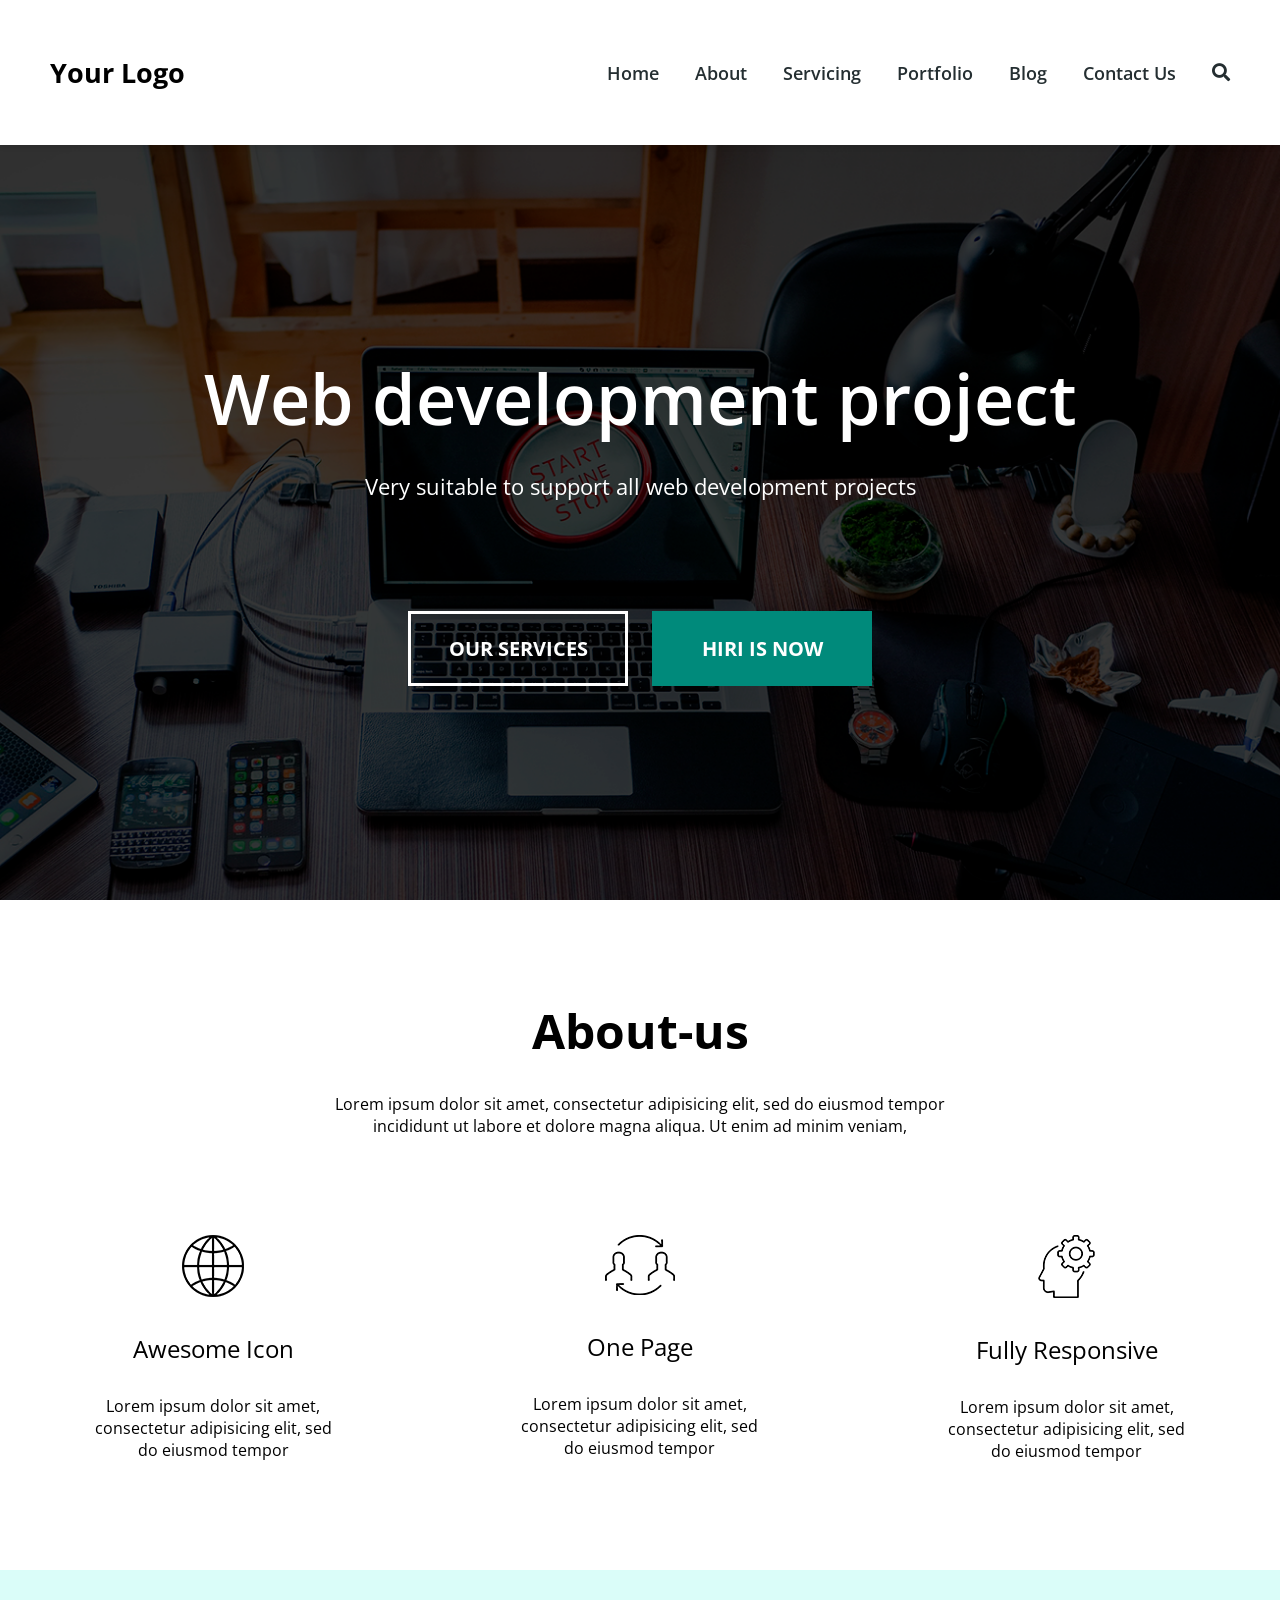
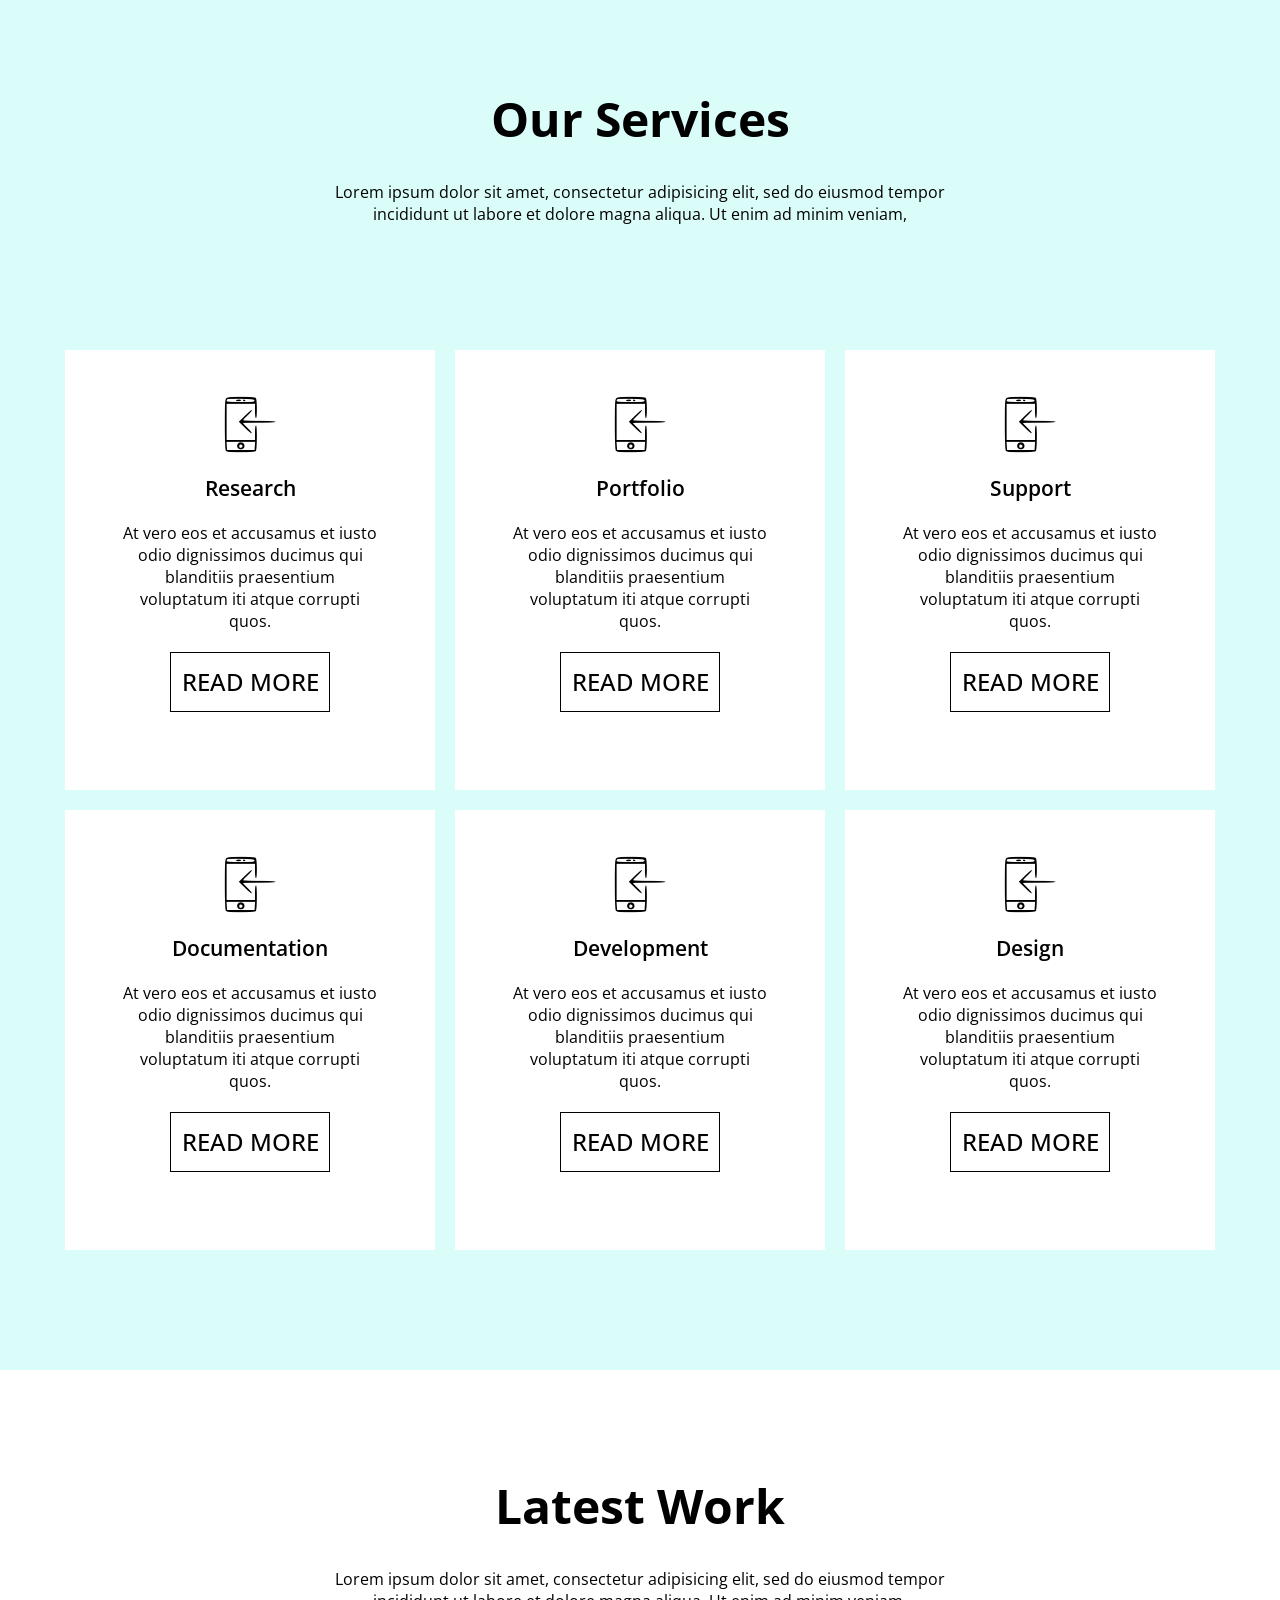
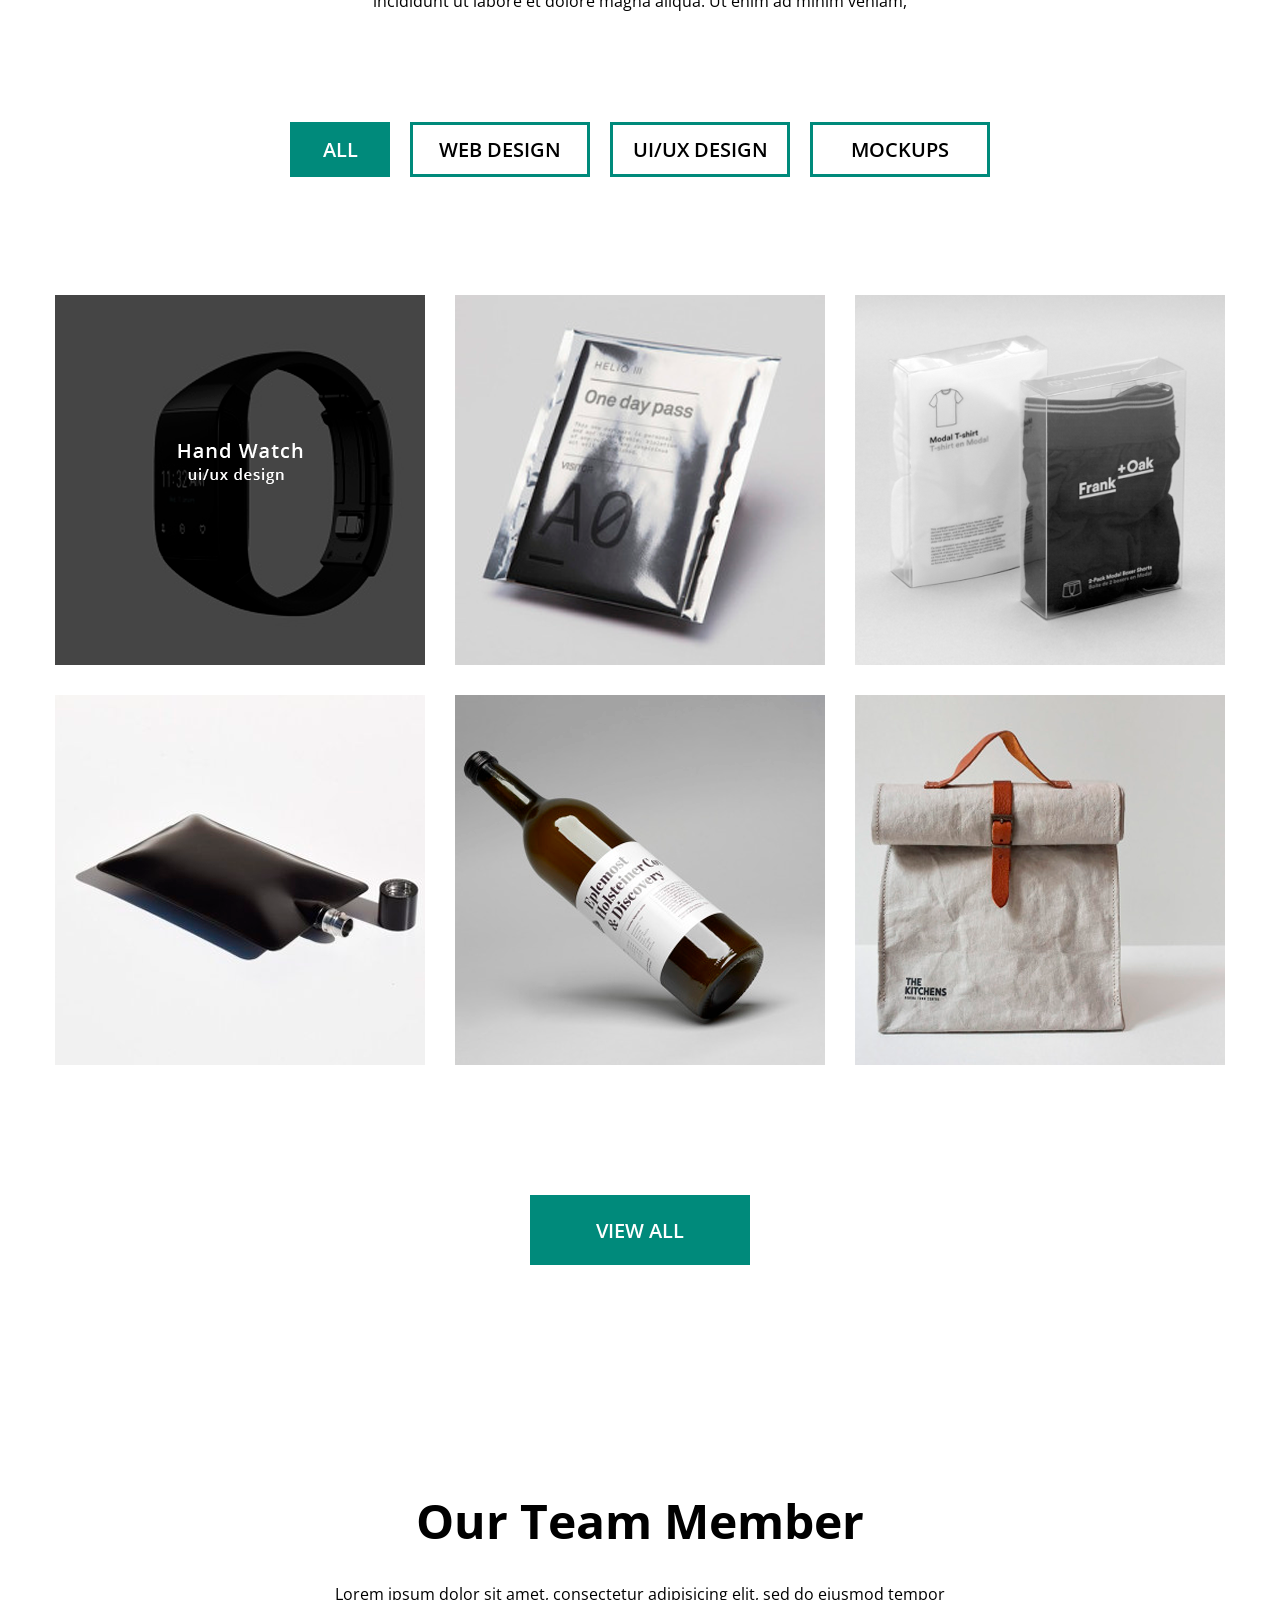
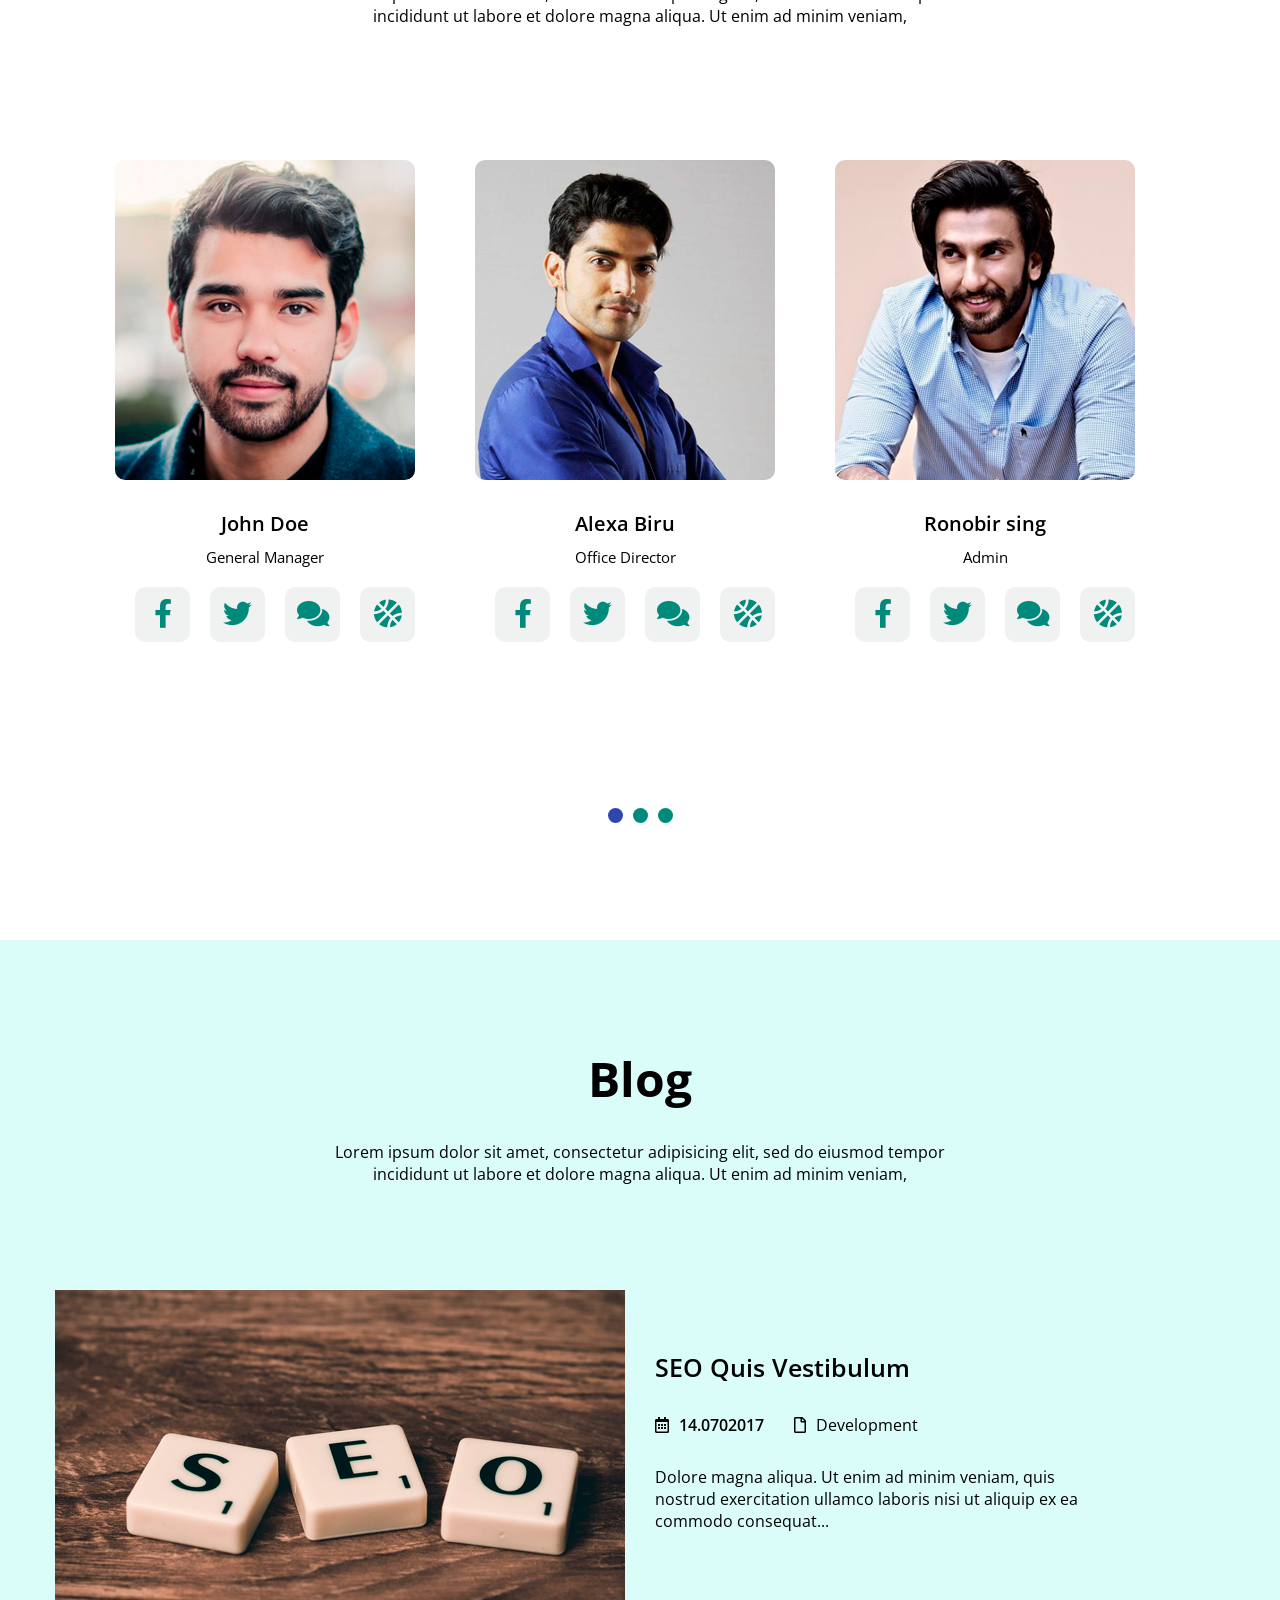
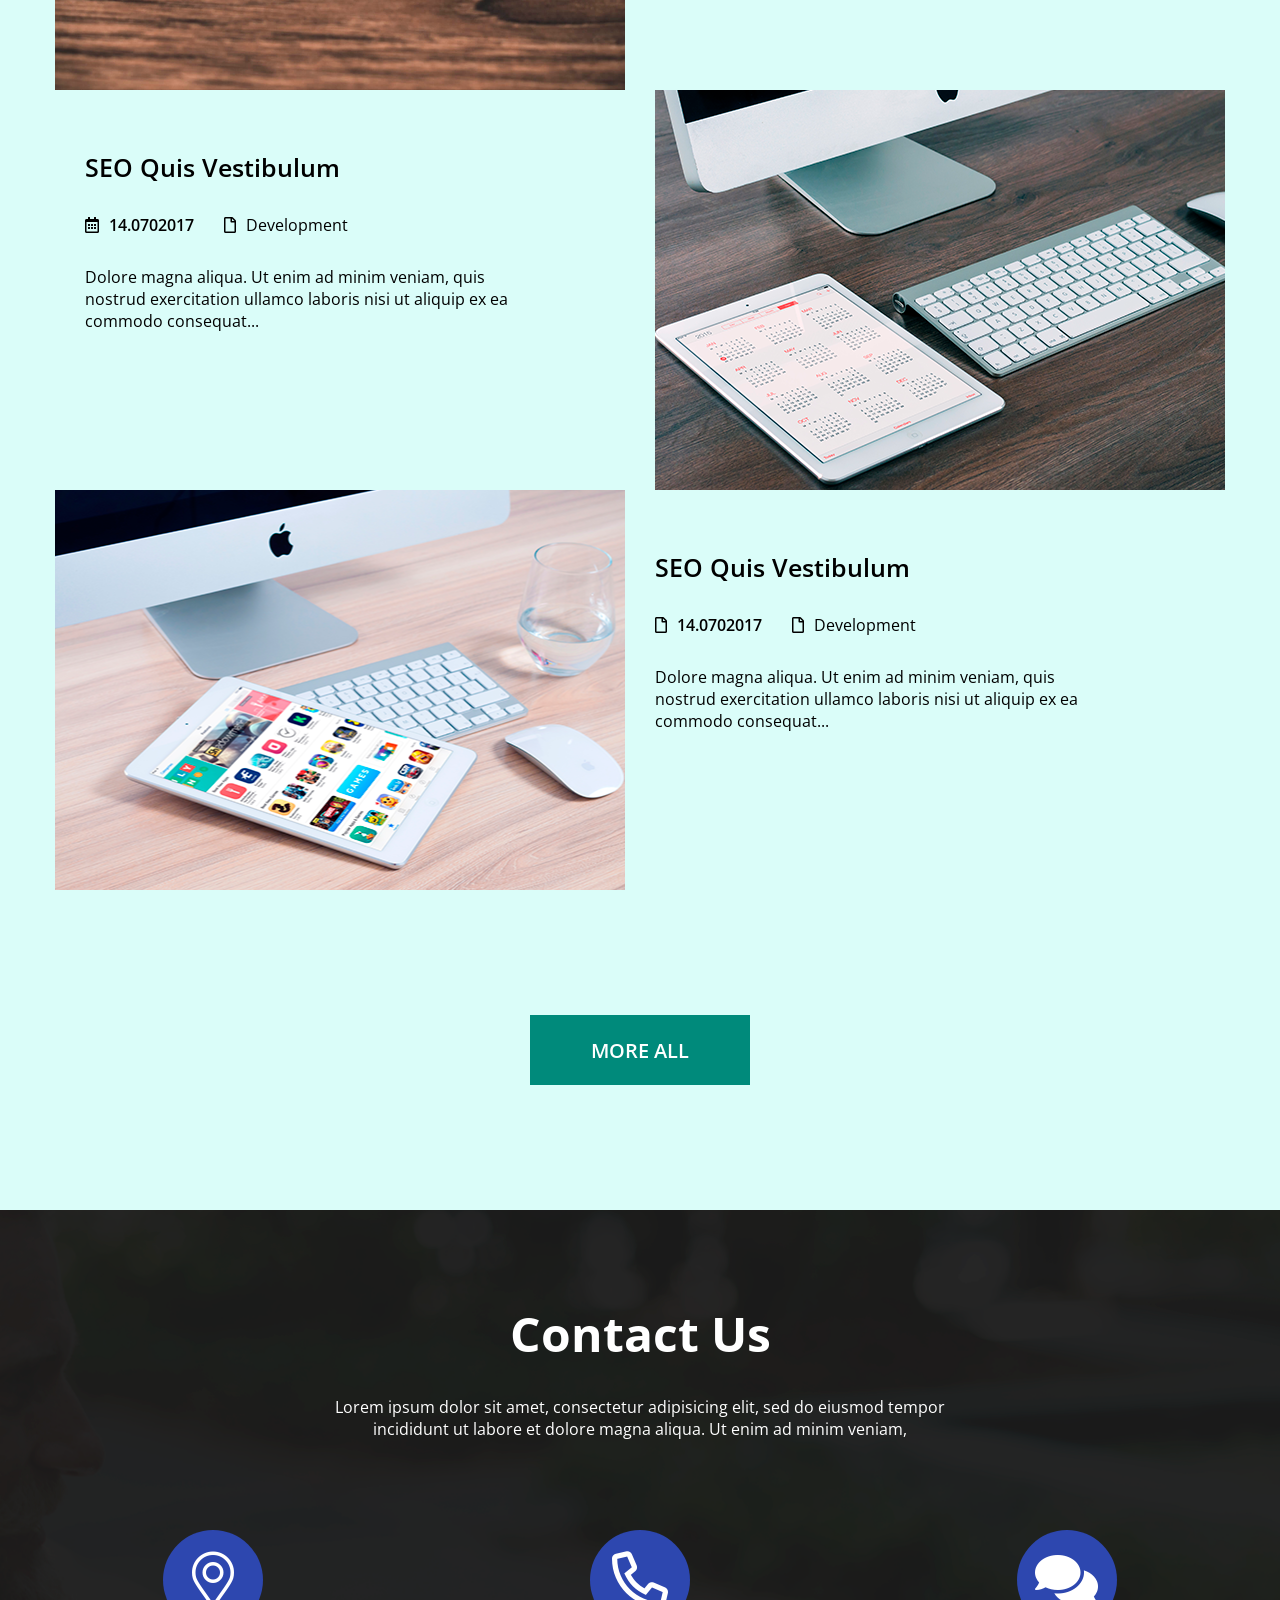
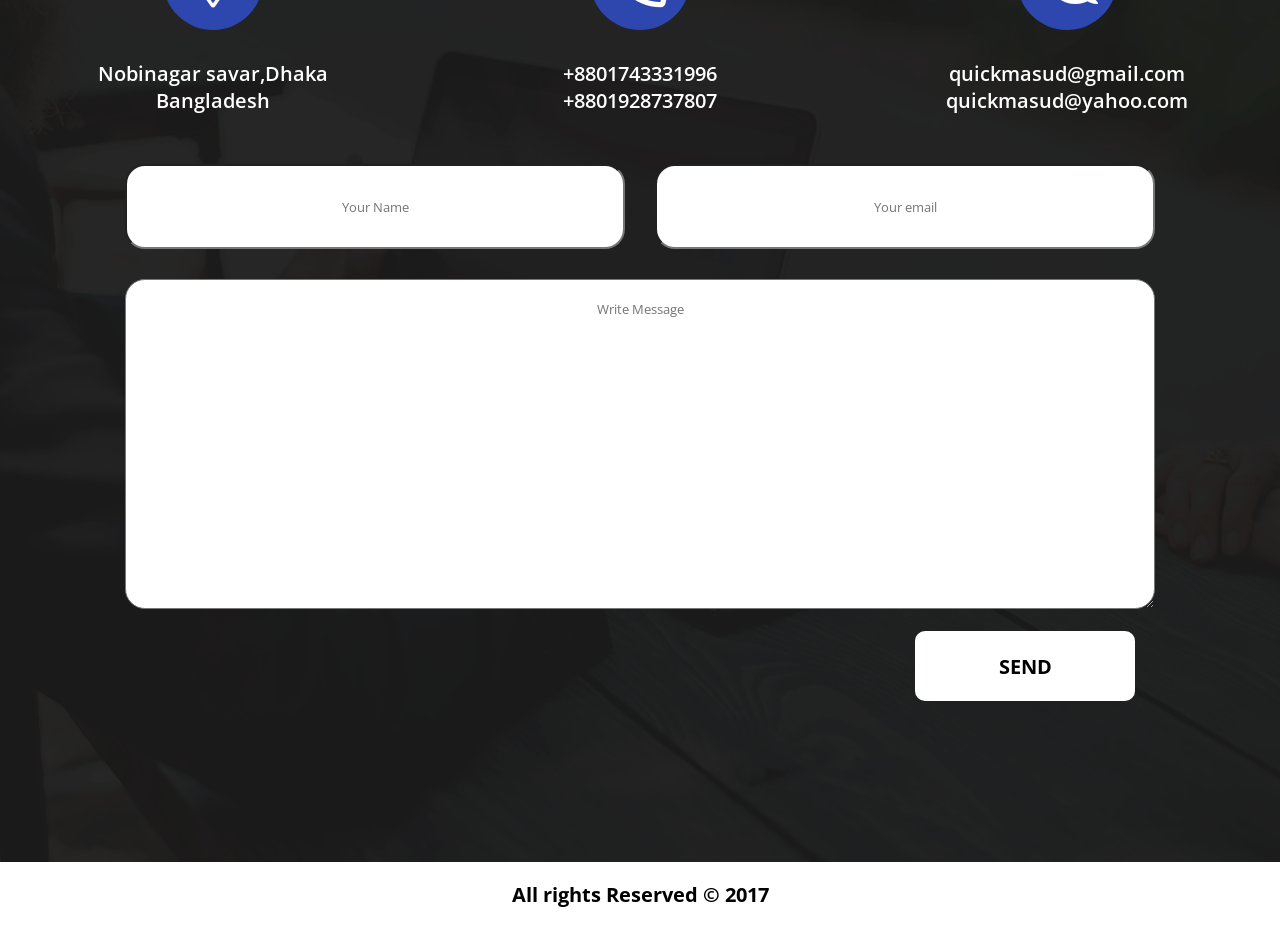
<file: index.html>
<!DOCTYPE html>
<html lang="en">
<head>
    <meta charset="UTF-8">
    <meta http-equiv="X-UA-Compatible" content="IE=edge">
    <meta name="viewport" content="width=device-width, initial-scale=1.0">
    <title>MY site</title>
    <link rel="stylesheet" href="./css/style.css">
    <link rel="preconnect" href="https://fonts.googleapis.com">
    <link rel="preconnect" href="https://fonts.gstatic.com" crossorigin>
    <link href="https://fonts.googleapis.com/css2?family=Open+Sans:ital,wght@0,400;0,500;0,600;0,700;1,400&family=Roboto:wght@400;700&display=swap" rel="stylesheet">
    <link rel="stylesheet" href="./css/iconFont.css">
</head>
<body>
    <header class = "header">
        <div class="container header__container">
            <div class="logo">Your Logo</div>
            <div class="menu-burger__header" id="burgerButton">
                <span></span>
            </div>
    
            <nav class="header__nav ">
                <ul class="menu header__menu">
                    <li><a data-goto='.intro' href="#" class="menu__item">Home</a></li>
                    <li><a data-goto='.About-us' href="#" class="menu__item">About</a></li>
                    <li><a data-goto='.our-service' href="#" class="menu__item">Servicing</a></li>
                    <li><a data-goto='.portfolio' href="#" class="menu__item">Portfolio</a></li>
                    <li><a data-goto='.blog' href="#" class="menu__item">Blog</a></li>
                    <li><a data-goto='.form' href="#" class="menu__item">Contact Us</a></li>
                    <li><a data-goto='' href="#" class="menu__item icon-search"></a></li>
                </ul>
            </nav>
           
        </div>
    </header>
    <div class="intro">
        <div class="intro__title">Web development project</div>
        <div class="intro__subtitle">Very suitable to support all web development projects</div>
        <div class="intro__buttonBlock">
            <button class="intro__btn1">Our Services</button>
            <button class="intro__btn2">Hiri Is now</button>
        </div>
    </div>
    <div class="About-us" id="AboutUs">
        <div class="info-block1">
            <div class="block1-title">
                About-us
            </div>
            <div class="block1-subtitle">
                Lorem ipsum dolor sit amet, consectetur adipisicing elit, sed do eiusmod tempor incididunt ut labore et dolore magna aliqua. Ut enim ad minim veniam,
            </div>
        </div>
        <div class="About-us__block2">
            <div class="About-us__block2-card">
                <img src="./img/circle.png" >
                <div class="About-us__block2-card-title">
                    Awesome Icon
                </div>
                <div class="About-us__block2-card-subtitle">
                    Lorem ipsum dolor sit amet, consectetur adipisicing elit, sed do eiusmod tempor
                </div>
            </div>
            <div class="About-us__block2-card">
                <img src="./img/transfer.png" alt="">
                <div class="About-us__block2-card-title">
                    One Page
                </div>
                <div class="About-us__block2-card-subtitle">
                    Lorem ipsum dolor sit amet, consectetur adipisicing elit, sed do eiusmod tempor
                </div>
            </div>
            <div class="About-us__block2-card">
                <img src="./img/head.png" alt="">
                <div class="About-us__block2-card-title">
                    Fully Responsive
                </div>
                <div class="About-us__block2-card-subtitle">
                    Lorem ipsum dolor sit amet, consectetur adipisicing elit, sed do eiusmod tempor
                </div>
            </div>
        </div>
    </div>
    <div class="our-service">
        <div class="info-block2">
            <div class="block1-title">
                Our Services
            </div>
            <div class="block1-subtitle">
                Lorem ipsum dolor sit amet, consectetur adipisicing elit, sed do eiusmod tempor incididunt ut labore et dolore magna aliqua. Ut enim ad minim veniam,
            </div>
        </div>
        <div class="grid">
            <div class="grid-card">
                <div class="icon-smartphone"></div>
                <div class="grid-title">Research</div>
                <div class="grid-subtitlee">At vero eos et accusamus et iusto odio dignissimos ducimus qui blanditiis praesentium voluptatum iti atque corrupti quos.</div>
                <button class="grid-btn">Read More</button>
                <div class="icon-hand"></div>
            </div>
            <div class="grid-card">
                <div class="icon-smartphone"></div>
                <div class="grid-title">Portfolio</div>
                <div class="grid-subtitlee">At vero eos et accusamus et iusto odio dignissimos ducimus qui blanditiis praesentium voluptatum iti atque corrupti quos.</div>
                <button class="grid-btn">Read More</button>
                <div class="icon-hand"></div>
            </div>
            <div class="grid-card">
                <div class="icon-smartphone"></div>
                <div class="grid-title">Support</div>
                <div class="grid-subtitlee">At vero eos et accusamus et iusto odio dignissimos ducimus qui blanditiis praesentium voluptatum iti atque corrupti quos.</div>
                <button class="grid-btn">Read More</button>
                <div class="icon-hand"></div>
            </div>
            <div class="grid-card">
                <div class="icon-smartphone"></div>
                <div class="grid-title">Documentation</div>
                <div class="grid-subtitlee">At vero eos et accusamus et iusto odio dignissimos ducimus qui blanditiis praesentium voluptatum iti atque corrupti quos.</div>
                <button class="grid-btn">Read More</button>
                <div class="icon-hand"></div>
            </div>
            <div class="grid-card">
                <div class="icon-smartphone"></div>
                <div class="grid-title">Development</div>
                <div class="grid-subtitlee">At vero eos et accusamus et iusto odio dignissimos ducimus qui blanditiis praesentium voluptatum iti atque corrupti quos.</div>
                <button class="grid-btn">Read More</button>
                <div class="icon-hand"></div>
            </div>
            <div class="grid-card">
                <div class="icon-smartphone"></div>
                <div class="grid-title">Design</div>
                <div class="grid-subtitlee">At vero eos et accusamus et iusto odio dignissimos ducimus qui blanditiis praesentium voluptatum iti atque corrupti quos.</div>
                <button class="grid-btn">Read More</button>
                <div class="icon-hand"></div>
            </div>
        </div>
    </div>
    <div class="portfolio">
        <div class="portfolio__info">
                <div class="block1-title">
                    Latest Work
                </div>
                <div class="block1-subtitle">
                    Lorem ipsum dolor sit amet, consectetur adipisicing elit, sed do eiusmod tempor incididunt ut labore et dolore magna aliqua. Ut enim ad minim veniam,
                </div>
                <div class="portfolio__buttonSection">
                    <button class="portfolio__button1">ALL</button>
                    <button class="portfolio__button">WEB DESIGN</button>
                    <button class="portfolio__button">UI/UX DESIGN</button>
                    <button class="portfolio__button">MOCKUPS</button>
                </div>
        </div>
        <div class="portfolio__grid">
            <div class="portfolio__grid-item portfolio__grid-item1"></div>
            <div class="portfolio__grid-item portfolio__grid-item2"></div>
            <div class="portfolio__grid-item portfolio__grid-item3"></div>
            <div class="portfolio__grid-item portfolio__grid-item4"></div>
            <div class="portfolio__grid-item portfolio__grid-item5"></div>
            <div class="portfolio__grid-item portfolio__grid-item6"></div>
        </div>
        <div class="portfolio__Block-View-button">
            <button class="portfolio__View-button">view All</button>
        </div>
    </div>
    <div class="our-team">
        <div class="our-team__info">
            <div class="block1-title">
                Our Team Member
            </div>
            <div class="block1-subtitle">
                Lorem ipsum dolor sit amet, consectetur adipisicing elit, sed do eiusmod tempor incididunt ut labore et dolore magna aliqua. Ut enim ad minim veniam,
            </div>
        </div>
        <div class="our-team__card-block">
            <div class="our-team__card">
                <div class="our-team-card-img our-team-card-img_1"></div>
                <div class="our-team-card-name">John Doe</div>
                <div class="our-team__card-post">General Manager</div>
                <div class="our-team_card-messanger">
                    <div class="our-team_card-icon-wrapper"><div class="icon-facebook"></div></div>
                    <div class="our-team_card-icon-wrapper"><div class="icon-twitter"></div></div>
                    <div class="our-team_card-icon-wrapper"><div class="icon-comments"></div></div>
                    <div class="our-team_card-icon-wrapper"><div class="icon-drible"></div></div>
                </div>
            </div>
            <div class="our-team__card">
                <div class="our-team-card-img our-team-card-img_2"></div>
                <div class="our-team-card-name">Alexa Biru</div>
                <div class="our-team__card-post">Office Director</div>
                <div class="our-team_card-messanger">
                    <div class="our-team_card-icon-wrapper"><div class="icon-facebook"></div></div>
                    <div class="our-team_card-icon-wrapper"><div class="icon-twitter"></div></div>
                    <div class="our-team_card-icon-wrapper"><div class="icon-comments"></div></div>
                    <div class="our-team_card-icon-wrapper"><div class="icon-drible"></div></div>
                </div>
            </div>
            <div class="our-team__card">
                <div class="our-team-card-img our-team-card-img_3"></div>
                <div class="our-team-card-name">Ronobir sing</div>
                <div class="our-team__card-post">Admin</div>
                <div class="our-team_card-messanger">
                    <div class="our-team_card-icon-wrapper"><div class="icon-facebook"></div></div>
                    <div class="our-team_card-icon-wrapper"><div class="icon-twitter"></div></div>
                    <div class="our-team_card-icon-wrapper"><div class="icon-comments"></div></div>
                    <div class="our-team_card-icon-wrapper"><div class="icon-drible"></div></div>
                </div>
            </div>
        </div>
        <div class="our-team__elipse-block">
            <div class="our-team__elipse">
                <div class="our-team__elipse-type1"></div>
                <div class="our-team__elipse-type2"></div>
                <div class="our-team__elipse-type2"></div>
            </div>
        </div>
    </div>
    <div class="blog">
        <div class="blog-info">
            <div class="block1-title">
                Blog
            </div>
            <div class="block1-subtitle">
                Lorem ipsum dolor sit amet, consectetur adipisicing elit, sed do eiusmod tempor incididunt ut labore et dolore magna aliqua. Ut enim ad minim veniam,
            </div>
        </div>
        <div class="blog-grid">
            <div class="blog-grid__item">
                <div class="blog-grid__image blog-grid__image_1"></div>
                <div class="blog-grid__info">
                    <div class="blog-grid__info-title">SEO Quis Vestibulum<div class="icon-hand"></div></div>
                    
                    <div class="blog-grid__icons">
                        <div class="blog-grid__info-date"><div class="icon-calendar"></div>14.0702017</div>
                        <div class="blog-grid__info-file"><div class="icon-file"></div>Development</div>
                    </div>
                    <div class="blog-grid__info-subtitle">Dolore magna aliqua. Ut enim ad minim veniam, quis nostrud exercitation ullamco laboris nisi ut aliquip ex ea commodo consequat...</div>
                </div>
            </div>
            <div class="blog-grid__item blog-grid__item_reverse">
                <div class="blog-grid__image blog-grid__image_2"></div>
                <div class="blog-grid__info">
                    <div class="blog-grid__info-title">SEO Quis Vestibulum<div class="icon-hand"></div></div>
                    
                    <div class="blog-grid__icons">
                        <div class="blog-grid__info-date"><div class="icon-calendar"></div>14.0702017</div>
                        <div class="blog-grid__info-file"><div class="icon-file"></div>Development</div>
                    </div>
                    <div class="blog-grid__info-subtitle">Dolore magna aliqua. Ut enim ad minim veniam, quis nostrud exercitation ullamco laboris nisi ut aliquip ex ea commodo consequat...</div>
                </div>
            </div>
            <div class="blog-grid__item">
                <div class="blog-grid__image blog-grid__image_3"></div>
                <div class="blog-grid__info">
                    <div class="blog-grid__info-title">SEO Quis Vestibulum<div class="icon-hand"></div></div>
                    
                    <div class="blog-grid__icons">
                        <div class="blog-grid__info-date"><div class="icon-file"></div>14.0702017</div>
                        <div class="blog-grid__info-file"><div class="icon-file"></div>Development</div>
                    </div>
                    <div class="blog-grid__info-subtitle">Dolore magna aliqua. Ut enim ad minim veniam, quis nostrud exercitation ullamco laboris nisi ut aliquip ex ea commodo consequat...</div>
                </div>
            </div>
        </div>
        <div class="blog-button-section">
            <button class="portfolio__View-button">More All</button>
        </div>
    </div>
    <div class="form">
        <div class="form_info-block">
            <div class="block1-title">
                Contact Us
            </div>
            <div class="block1-subtitle">
                Lorem ipsum dolor sit amet, consectetur adipisicing elit, sed do eiusmod tempor incididunt ut labore et dolore magna aliqua. Ut enim ad minim veniam,
            </div>
        </div>
        <div class="form__contact-us">
            <div class="form__contact-us-item">
                <div class="form__icon">
                    <div class="icon-geo"></div>
                </div>
                <div class="form__contact-us-item__subtitle">
                    Nobinagar savar,Dhaka Bangladesh
                </div>
            </div>
            <div class="form__contact-us-item">
                <div class="form__icon">
                    <div class="icon-phone"></div>
                </div>
                <div class="form__contact-us-item__subtitle">
                    +8801743331996
                    +8801928737807
                </div>
            </div>
            <div class="form__contact-us-item">
                <div class="form__icon">
                    <div class="icon-comments"></div>
                </div>
                <div class="form__contact-us-item__subtitle">
                    quickmasud@gmail.com
                    quickmasud@yahoo.com
                </div>
            </div>
        </div>
        <form >
            <div class="form__smallInput-Block">
                <input type="text" class="form__smallInput form__smallInput__1" placeholder="Your Name" name="nameInput">
                <input type="text" class="form__smallInput" placeholder="Your email" name="emailInput">
            </div>
            <textarea  class="form__bigInput" placeholder="Write Message" name="messageInput"></textarea><br>
            <div class="form__sendButton"><button type="submit" >Send</button></div>
        </form>
    </div>
    <footer>
        <span>All rights Reserved © 2017</span>
    </footer>
    <script src="https://code.jquery.com/jquery-3.5.1.slim.min.js"></script>
    <script src="./js/main.js"></script>
</body>
</html>
</file>
<file: css/style.css>
* {
  font-family: 'Open Sans', sans-serif; }

body {
  margin: 0; }

a {
  color: #242e31;
  text-decoration: none;
  font-weight: 600; }

@media screen and (max-width: 8000px) {
  .portfolio__button1 {
    width: 100px; }
  .form__smallInput__1 {
    margin-right: 30px; }
  .portfolio {
    width: 100%;
    height: 1615px; }
  .form {
    height: 1252px; }
  .info-block1 {
    height: 50%; }
  .About-us__block2 {
    height: 50%;
    display: -webkit-box;
    display: -ms-flexbox;
    display: flex;
    -ms-flex-pack: distribute;
    justify-content: space-around; }
  .About-us {
    height: 670px; }
  .our-service {
    height: 1400px; }
  .intro {
    height: 85vh;
    margin-top: 15vh; }
  .intro__title {
    font-size: 70px; }
  .intro__subtitle {
    font-size: 22px; }
  .intro__btn1 {
    width: 220px;
    height: 75px;
    font-size: 20px; }
  .intro__btn2 {
    width: 220px;
    height: 75px;
    font-size: 20px; }
  .block1-title {
    font-size: 3em; }
  .portfolio__info {
    width: 100%;
    height: 510px; }
  .our-team__card {
    margin-left: 30px; }
    .our-team__card:first-child {
      margin-left: 0px; }
  .form__bigInput {
    width: 1030px; }
  .form__smallInput {
    width: 500px; } }

@media screen and (max-width: 1200px) {
  .portfolio {
    width: 100%;
    height: 2000px; } }

@media screen and (max-width: 1180px) {
  .form {
    height: 1452px; }
  .form__smallInput {
    width: 100%; }
  .our-service {
    height: 1800px; }
  .form__bigInput {
    width: 100%; }
  .form__smallInput-Block {
    width: 100%; }
  .form__smallInput__1 {
    margin-right: 0px; } }

@media screen and (max-width: 980px) {
  .intro {
    height: 90vh;
    margin-top: 10vh; }
  .intro__title {
    font-size: 50px; } }

@media screen and (max-width: 800px) {
  .portfolio {
    width: 100%;
    height: 3400px; }
  .portfolio__button {
    margin-left: 0px;
    margin: 10px 0px; }
  .portfolio__buttonSection {
    -webkit-box-orient: vertical;
    -webkit-box-direction: normal;
    -ms-flex-direction: column;
    flex-direction: column; }
  .portfolio__info {
    width: 100%;
    height: 710px; }
  .portfolio__button1 {
    width: 180px;
    margin-left: 20px; } }

@media screen and (max-width: 780px) {
  .our-service {
    height: 3200px; }
  .info-block1 {
    height: 30%; }
  .About-us__block2 {
    height: 70%;
    display: -webkit-box;
    display: -ms-flexbox;
    display: flex;
    -webkit-box-orient: vertical;
    -webkit-box-direction: normal;
    -ms-flex-direction: column;
    flex-direction: column;
    -webkit-box-align: center;
    -ms-flex-align: center;
    align-items: center; }
  .About-us {
    height: 1100px; }
  .intro__subtitle {
    font-size: 18px; }
  .intro__title {
    font-size: 40px; }
  .intro__btn1 {
    width: 180px;
    height: 55px;
    font-size: 16px; }
  .intro__btn2 {
    width: 180px;
    height: 55px;
    font-size: 16px; } }

@media screen and (max-width: 500px) {
  .blog-grid__info-subtitle {
    font-size: 0.8em; }
  .form {
    height: 1752px; }
  .intro__subtitle {
    font-size: 14px; }
  .intro__title {
    font-size: 30px; }
  .intro__btn1 {
    width: 160px;
    height: 45px;
    font-size: 16px; }
  .intro__btn2 {
    width: 160px;
    height: 45px;
    font-size: 16px; }
  .block1-title {
    font-size: 2em; } }

@media screen and (max-width: 375px) {
  .intro__subtitle {
    font-size: 12px; }
  .intro__title {
    font-size: 25px; }
  .intro__btn1 {
    width: 140px;
    height: 40px;
    font-size: 15px; }
  .intro__btn2 {
    width: 140px;
    height: 40px;
    font-size: 15px; } }

@media screen and (max-width: 315px) {
  .intro__subtitle {
    font-size: 10px; }
  .intro__title {
    font-size: 20px; }
  .intro__btn1 {
    width: 120px;
    height: 40px;
    font-size: 13px; }
  .intro__btn2 {
    width: 120px;
    height: 40px;
    font-size: 13px; } }

header {
  position: fixed;
  width: 100%;
  top: 0;
  left: 0;
  z-index: 20;
  height: 15vh;
  background: #fff;
  -webkit-box-shadow: 0 2px 5px 0 rgba(0, 0, 0, 0.1);
  box-shadow: 0 2px 5px 0 rgba(0, 0, 0, 0.1);
  display: -webkit-box;
  display: -ms-flexbox;
  display: flex;
  padding: 5px 0;
  -webkit-box-align: center;
  -ms-flex-align: center;
  align-items: center;
  -webkit-box-pack: justify;
  -ms-flex-pack: justify;
  justify-content: space-between; }

.container {
  width: 100%;
  max-width: 1180px;
  margin: 0 auto;
  padding: 10px;
  position: relative; }

.content-wrapper {
  width: 100%; }

.header__navMain {
  position: absolute;
  right: 36px;
  display: block; }

.header__menu {
  display: -webkit-box;
  display: -ms-flexbox;
  display: flex;
  position: relative;
  z-index: 2; }

.header__menu li {
  list-style: none;
  margin: 0px 0px 0px 36px;
  color: #000;
  font-weight: 600;
  font-size: 18px;
  text-decoration: none; }
  .header__menu li a:hover {
    color: #008A7B;
    -webkit-transition: .4s;
    -o-transition: .4s;
    transition: .4s; }

.content-wrapper {
  margin-top: 78px;
  padding: 10px;
  line-height: 34px; }

@media (max-width: 983px) {
  .header__menu li:last-child {
    display: none; }
  .header__nav {
    display: block;
    position: absolute;
    top: 55px;
    background: #f5f6f6;
    -webkit-box-shadow: #ccc;
    box-shadow: #ccc;
    width: 100%;
    -webkit-box-shadow: 0 4px 2px -2px rgba(36, 36, 36, 0.37);
    box-shadow: 0 4px 2px -2px rgba(36, 36, 36, 0.37);
    -webkit-transition: all 0.4s ease;
    -o-transition: all 0.4s ease;
    transition: all 0.4s ease;
    left: -100%;
    z-index: 10; }
  .header__menu {
    display: block; }
  .header__nav.open-menu {
    left: 0; }
  .header__menu li {
    margin: 40px 0px 40px 33px;
    font-size: 14px; }
  .menu-burger__header {
    position: relative;
    width: 40px;
    height: 35px;
    display: block;
    margin-left: 10px; }
  .menu-burger__header span, .menu-burger__header:after, .menu-burger__header:before {
    height: 3px;
    width: 100%;
    position: absolute;
    background: #515758;
    margin: 0 auto;
    -webkit-transition: all .3s ease 0s;
    -o-transition: all .3s ease 0s;
    transition: all .3s ease 0s; }
  .menu-burger__header span {
    top: 16px; }
  .menu-burger__header:after, .menu-burger__header:before {
    content: ''; }
  .menu-burger__header:after {
    bottom: 5px; }
  .menu-burger__header:before {
    top: 5px; }
  .menu-burger__header.open-menu span {
    opacity: 0;
    -webkit-transition: 0.5s;
    -o-transition: 0.5s;
    transition: 0.5s; }
  .menu-burger__header.open-menu:before {
    -webkit-transform: rotate(38deg);
    -ms-transform: rotate(38deg);
    transform: rotate(38deg);
    top: 16px;
    -webkit-transition: 0.4s;
    -o-transition: 0.4s;
    transition: 0.4s; }
  .menu-burger__header.open-menu:after {
    -webkit-transform: rotate(-38deg);
    -ms-transform: rotate(-38deg);
    transform: rotate(-38deg);
    bottom: 16px;
    -webkit-transition: 0.4s;
    -o-transition: 0.4s;
    transition: 0.4s; }
  header {
    height: 10vh; }
  .content-wrapper {
    margin-top: 48px; }
  .fixed-pade {
    overflow: hidden; } }

.header__container {
  display: -webkit-box;
  display: -ms-flexbox;
  display: flex;
  -webkit-box-align: center;
  -ms-flex-align: center;
  align-items: center;
  -webkit-box-pack: justify;
  -ms-flex-pack: justify;
  justify-content: space-between; }

.logo {
  font-weight: 700;
  font-size: 20pt; }

.menu-burger__header.active span {
  -webkit-transform: scale(0) translate(0, -50%);
  -ms-transform: scale(0) translate(0, -50%);
  transform: scale(0) translate(0, -50%); }

.menu-burger__header.active::before {
  top: 50%;
  -webkit-transform: translate(0px, -50%) rotate(-45deg);
  -ms-transform: translate(0px, -50%) rotate(-45deg);
  transform: translate(0px, -50%) rotate(-45deg); }

.menu-burger__header.active::after {
  bottom: 50%;
  -webkit-transform: translate(0px, 50%) rotate(45deg);
  -ms-transform: translate(0px, 50%) rotate(45deg);
  transform: translate(0px, 50%) rotate(45deg); }

@-webkit-keyframes handAnimated {
  from {
    position: relative;
    top: -10px; }
  50% {
    position: relative;
    top: 10px; }
  to {
    position: relative;
    top: -10px; } }

@keyframes handAnimated {
  from {
    position: relative;
    top: -10px; }
  50% {
    position: relative;
    top: 10px; }
  to {
    position: relative;
    top: -10px; } }

.grid {
  position: relative;
  z-index: 1;
  max-width: 1170px;
  margin: 0 auto;
  display: -webkit-box;
  display: -ms-flexbox;
  display: flex;
  -webkit-box-pack: center;
  -ms-flex-pack: center;
  justify-content: center;
  -ms-flex-wrap: wrap;
  flex-wrap: wrap; }

.icon-hand {
  position: relative;
  z-index: 3;
  color: white;
  font-size: 2em; }

.grid-card {
  cursor: pointer;
  margin: 10px;
  display: -webkit-box;
  display: -ms-flexbox;
  display: flex;
  -webkit-box-orient: vertical;
  -webkit-box-direction: normal;
  -ms-flex-direction: column;
  flex-direction: column;
  -webkit-box-pack: center;
  -ms-flex-pack: center;
  justify-content: center;
  -webkit-box-align: center;
  -ms-flex-align: center;
  align-items: center;
  background: white;
  height: 440px;
  width: 370px; }
  .grid-card:hover {
    color: white;
    background-color: #008A7B;
    -webkit-transition: .5s;
    -o-transition: .5s;
    transition: .5s; }
    .grid-card:hover .grid-btn {
      position: relative;
      z-index: 1;
      border: 1px solid white;
      color: white; }
    .grid-card:hover .icon-hand {
      -webkit-animation: infinite 1.5s  handAnimated;
      animation: infinite 1.5s  handAnimated; }
  .grid-card .icon-smartphone {
    font-size: 3.5em;
    position: relative; }

.grid-subtitlee {
  text-align: center;
  max-width: 260px; }

.grid-title {
  margin: 20px 0;
  font-size: 16pt;
  font-weight: 600; }

.grid-btn {
  margin-top: 20px;
  cursor: pointer;
  background: #00000000;
  font-size: 18pt;
  font-weight: 500;
  text-transform: uppercase;
  width: 160px;
  height: 60px;
  border: 1px solid black; }

.info-block1 {
  display: -webkit-box;
  display: -ms-flexbox;
  display: flex;
  -webkit-box-orient: vertical;
  -webkit-box-direction: normal;
  -ms-flex-direction: column;
  flex-direction: column;
  -webkit-box-align: center;
  -ms-flex-align: center;
  align-items: center;
  -webkit-box-pack: center;
  -ms-flex-pack: center;
  justify-content: center; }

.block1-title {
  font-weight: 700;
  margin-bottom: 30px; }

.block1-subtitle {
  max-width: 630px;
  text-align: center; }

.About-us__block2-card {
  text-align: center; }

.About-us__block2-card-title {
  margin: 30px 0;
  font-size: 1.5em; }

.About-us__block2-card-subtitle {
  max-width: 250px; }

.our-service {
  background-color: #DAFDF9FF; }

.info-block2 {
  height: 370px;
  display: -webkit-box;
  display: -ms-flexbox;
  display: flex;
  -webkit-box-orient: vertical;
  -webkit-box-direction: normal;
  -ms-flex-direction: column;
  flex-direction: column;
  -webkit-box-pack: center;
  -ms-flex-pack: center;
  justify-content: center;
  -webkit-box-align: center;
  -ms-flex-align: center;
  align-items: center; }

.intro {
  background: url("../img/introbg.png") center no-repeat;
  background-size: cover;
  display: -webkit-box;
  display: -ms-flexbox;
  display: flex;
  -webkit-box-orient: vertical;
  -webkit-box-direction: normal;
  -ms-flex-direction: column;
  flex-direction: column;
  -webkit-box-pack: center;
  -ms-flex-pack: center;
  justify-content: center;
  -webkit-box-align: center;
  -ms-flex-align: center;
  align-items: center; }

.intro__title {
  font-weight: 600;
  color: #fff; }

.intro__subtitle {
  color: white;
  margin-bottom: 110px;
  margin-top: 25px; }

.intro__btn1 {
  cursor: pointer;
  margin-right: 20px;
  color: white;
  font-weight: bold;
  text-transform: uppercase;
  -webkit-box-sizing: border-box;
  box-sizing: border-box;
  border: 3px solid white;
  background-color: #00000000; }
  .intro__btn1:hover {
    border: none;
    background-color: #008A7B;
    color: white;
    -webkit-transition: .4s ease;
    -o-transition: .4s ease;
    transition: .4s ease; }

.intro__btn2 {
  cursor: pointer;
  text-transform: uppercase;
  color: white;
  font-weight: bold;
  -webkit-box-sizing: border-box;
  box-sizing: border-box;
  border: none;
  background-color: #008A7B; }
  .intro__btn2:hover {
    background-color: #fff;
    color: #008A7B;
    border: none;
    -webkit-transition: .4s linear;
    -o-transition: .4s linear;
    transition: .4s linear; }

.portfolio__button {
  width: 180px;
  height: 55px;
  border: 3px solid #008A7B;
  background: #00000000;
  font-weight: 600;
  font-size: 20px;
  margin-left: 20px;
  cursor: pointer; }
  .portfolio__button:hover {
    background-color: #008A7B;
    color: white;
    -webkit-transition: .4s ease;
    -o-transition: .4s ease;
    transition: .4s ease; }

.portfolio__button1 {
  color: white;
  height: 55px;
  background: #008A7B;
  border: none;
  font-weight: 600;
  font-size: 20px;
  cursor: pointer; }
  .portfolio__button1:hover {
    background-color: #fff;
    color: black;
    border: 3px solid #008A7B;
    -webkit-transition: .4s linear;
    -o-transition: .4s linear;
    transition: .4s linear; }

.portfolio__info {
  display: -webkit-box;
  display: -ms-flexbox;
  display: flex;
  -webkit-box-orient: vertical;
  -webkit-box-direction: normal;
  -ms-flex-direction: column;
  flex-direction: column;
  -webkit-box-pack: center;
  -ms-flex-pack: center;
  justify-content: center;
  -webkit-box-align: center;
  -ms-flex-align: center;
  align-items: center; }

.portfolio__buttonSection {
  -webkit-box-align: center;
  -ms-flex-align: center;
  align-items: center;
  display: -webkit-box;
  display: -ms-flexbox;
  display: flex;
  margin-top: 110px; }

.portfolio__grid {
  max-width: 1200px;
  margin: 0 auto;
  display: -webkit-box;
  display: -ms-flexbox;
  display: flex;
  -webkit-box-pack: center;
  -ms-flex-pack: center;
  justify-content: center;
  -ms-flex-wrap: wrap;
  flex-wrap: wrap; }

.portfolio__grid-item {
  margin: 15px;
  width: 370px;
  height: 370px; }

.portfolio__grid-item1 {
  background: url("../img/clock.png") center no-repeat;
  background-size: cover; }
  .portfolio__grid-item1:hover {
    opacity: 0.8;
    -webkit-transition: .5s;
    -o-transition: .5s;
    transition: .5s; }

.portfolio__grid-item2 {
  background: url("../img/packaging.png") center no-repeat;
  background-size: cover; }
  .portfolio__grid-item2:hover {
    opacity: 0.8;
    -webkit-transition: .5s;
    -o-transition: .5s;
    transition: .5s; }

.portfolio__grid-item3 {
  background: url("../img/t-shirt.png") center no-repeat;
  background-size: cover; }
  .portfolio__grid-item3:hover {
    opacity: 0.8;
    -webkit-transition: .5s;
    -o-transition: .5s;
    transition: .5s; }

.portfolio__grid-item4 {
  background: url("../img/flask.png") center no-repeat;
  background-size: cover; }
  .portfolio__grid-item4:hover {
    opacity: 0.8;
    -webkit-transition: .5s;
    -o-transition: .5s;
    transition: .5s; }

.portfolio__grid-item5 {
  background: url("../img/botle.png") center no-repeat;
  background-size: cover; }
  .portfolio__grid-item5:hover {
    opacity: 0.8;
    -webkit-transition: .5s;
    -o-transition: .5s;
    transition: .5s; }

.portfolio__grid-item6 {
  background: url("../img/bag.png") center no-repeat;
  background-size: cover; }
  .portfolio__grid-item6:hover {
    opacity: 0.8;
    -webkit-transition: .5s;
    -o-transition: .5s;
    transition: .5s; }

.portfolio__Block-View-button {
  height: 300px;
  width: 100%;
  display: -webkit-box;
  display: -ms-flexbox;
  display: flex;
  -webkit-box-pack: center;
  -ms-flex-pack: center;
  justify-content: center;
  -webkit-box-align: center;
  -ms-flex-align: center;
  align-items: center; }

.portfolio__View-button {
  text-transform: uppercase;
  width: 220px;
  height: 70px;
  background: #008A7B;
  border: none;
  font-weight: 600;
  font-size: 20px;
  cursor: pointer;
  color: white; }
  .portfolio__View-button:hover {
    background-color: #fff;
    color: black;
    border: 3px solid #008A7B;
    -webkit-transition: .4s linear;
    -o-transition: .4s linear;
    transition: .4s linear; }

.form {
  width: 100%;
  background: url("../img/formbg.png") center no-repeat;
  background-size: cover; }
  .form form {
    max-width: 1030px;
    margin: 0 auto;
    display: -webkit-box;
    display: -ms-flexbox;
    display: flex;
    -webkit-box-orient: vertical;
    -webkit-box-direction: normal;
    -ms-flex-direction: column;
    flex-direction: column;
    -webkit-box-align: center;
    -ms-flex-align: center;
    align-items: center;
    -webkit-box-pack: center;
    -ms-flex-pack: center;
    justify-content: center; }

.form_info-block {
  height: 320px;
  color: white;
  display: -webkit-box;
  display: -ms-flexbox;
  display: flex;
  -webkit-box-orient: vertical;
  -webkit-box-direction: normal;
  -ms-flex-direction: column;
  flex-direction: column;
  -webkit-box-pack: center;
  -ms-flex-pack: center;
  justify-content: center;
  -webkit-box-align: center;
  -ms-flex-align: center;
  align-items: center; }

.form__contact-us {
  display: -webkit-box;
  display: -ms-flexbox;
  display: flex;
  -ms-flex-wrap: wrap;
  flex-wrap: wrap;
  -ms-flex-pack: distribute;
  justify-content: space-around;
  -webkit-box-align: center;
  -ms-flex-align: center;
  align-items: center; }

.form__contact-us-item {
  display: -webkit-box;
  display: -ms-flexbox;
  display: flex;
  -webkit-box-orient: vertical;
  -webkit-box-direction: normal;
  -ms-flex-direction: column;
  flex-direction: column;
  -webkit-box-pack: center;
  -ms-flex-pack: center;
  justify-content: center;
  -webkit-box-align: center;
  -ms-flex-align: center;
  align-items: center;
  margin-bottom: 50px; }

.form__icon {
  margin-bottom: 30px;
  width: 100px;
  height: 100px;
  border-radius: 50%;
  display: -webkit-box;
  display: -ms-flexbox;
  display: flex;
  -webkit-box-pack: center;
  -ms-flex-pack: center;
  justify-content: center;
  -webkit-box-align: center;
  -ms-flex-align: center;
  align-items: center;
  background: #2D47AF;
  color: white;
  font-size: 3.5em; }

.form__contact-us-item__subtitle {
  text-align: center;
  max-width: 250px;
  color: white;
  font-weight: 600;
  font-size: 20px; }

.form__smallInput {
  -webkit-box-sizing: border-box;
  box-sizing: border-box;
  border-radius: 20px;
  text-align: center;
  margin-bottom: 30px;
  height: 85px; }

.form__bigInput {
  -webkit-box-sizing: border-box;
  box-sizing: border-box;
  text-align: center;
  padding-top: 20px;
  border-radius: 20px;
  height: 330px; }

.form__sendButton {
  margin-right: 40px;
  width: 100%;
  display: -webkit-box;
  display: -ms-flexbox;
  display: flex;
  -webkit-box-pack: end;
  -ms-flex-pack: end;
  justify-content: end; }
  .form__sendButton button {
    text-transform: uppercase;
    cursor: pointer;
    width: 220px;
    height: 70px;
    font-weight: 700;
    font-size: 20px;
    background: #fff;
    border-radius: 10px;
    border: none; }

.form__smallInput-Block {
  display: -webkit-box;
  display: -ms-flexbox;
  display: flex;
  -ms-flex-wrap: wrap;
  flex-wrap: wrap; }
  .form__smallInput-Block:last-child {
    margin-left: 30px; }

.pricing {
  height: 1140px;
  width: 100%;
  background: #F0F1F1; }

.pricing__info-block {
  height: 350px;
  display: -webkit-box;
  display: -ms-flexbox;
  display: flex;
  -webkit-box-orient: vertical;
  -webkit-box-direction: normal;
  -ms-flex-direction: column;
  flex-direction: column;
  -webkit-box-pack: center;
  -ms-flex-pack: center;
  justify-content: center;
  -webkit-box-align: center;
  -ms-flex-align: center;
  align-items: center; }

footer {
  height: 65px;
  width: 100%;
  display: -webkit-box;
  display: -ms-flexbox;
  display: flex;
  -webkit-box-align: center;
  -ms-flex-align: center;
  align-items: center;
  -webkit-box-pack: center;
  -ms-flex-pack: center;
  justify-content: center;
  font-size: 20px;
  font-weight: 700; }

.our-team__info {
  height: 345px;
  width: 100%;
  display: -webkit-box;
  display: -ms-flexbox;
  display: flex;
  -webkit-box-orient: vertical;
  -webkit-box-direction: normal;
  -ms-flex-direction: column;
  flex-direction: column;
  -webkit-box-align: center;
  -ms-flex-align: center;
  align-items: center;
  -webkit-box-pack: center;
  -ms-flex-pack: center;
  justify-content: center; }

.our-team__card-block {
  max-width: 1180px;
  margin: 0 auto;
  display: -webkit-box;
  display: -ms-flexbox;
  display: flex;
  -webkit-box-pack: center;
  -ms-flex-pack: center;
  justify-content: center;
  -webkit-box-align: center;
  -ms-flex-align: center;
  align-items: center;
  -ms-flex-wrap: wrap;
  flex-wrap: wrap; }

.our-team__card {
  text-align: center;
  height: 500px;
  max-width: 370px;
  margin: 30px; }

.our-team_card-messanger {
  display: -webkit-box;
  display: -ms-flexbox;
  display: flex;
  -webkit-box-pack: center;
  -ms-flex-pack: center;
  justify-content: center;
  -webkit-box-align: center;
  -ms-flex-align: center;
  align-items: center; }

.our-team_card-icon-wrapper {
  cursor: pointer;
  font-size: 1.8em;
  color: #008A7B;
  display: -webkit-box;
  display: -ms-flexbox;
  display: flex;
  -webkit-box-pack: center;
  -ms-flex-pack: center;
  justify-content: center;
  -webkit-box-align: center;
  -ms-flex-align: center;
  align-items: center;
  width: 55px;
  height: 55px;
  border-radius: 10px;
  background-color: #F0F1F1;
  margin-left: 20px; }
  .our-team_card-icon-wrapper:first-child:hover {
    background-color: #2D47AF; }
    .our-team_card-icon-wrapper:first-child:hover .icon-facebook {
      color: white;
      -webkit-transition: .9s linear;
      -o-transition: .9s linear;
      transition: .9s linear; }
  .our-team_card-icon-wrapper:nth-child(2):hover {
    background-color: #00ACED; }
    .our-team_card-icon-wrapper:nth-child(2):hover .icon-twitter {
      color: white;
      -webkit-transition: .9s linear;
      -o-transition: .9s linear;
      transition: .9s linear; }
  .our-team_card-icon-wrapper:nth-child(3):hover {
    background-color: #F04F31; }
    .our-team_card-icon-wrapper:nth-child(3):hover .icon-comments {
      color: white;
      -webkit-transition: .9s linear;
      -o-transition: .9s linear;
      transition: .9s linear; }
  .our-team_card-icon-wrapper:nth-child(4):hover {
    background-color: white; }
    .our-team_card-icon-wrapper:nth-child(4):hover .icon-drible {
      color: #FF6A98;
      -webkit-transition: .9s linear;
      -o-transition: .9s linear;
      transition: .9s linear; }

.our-team-card-name {
  margin-top: 30px;
  margin-bottom: 10px;
  font-size: 20px;
  font-weight: 600; }

.our-team__card-post {
  font-size: 15px;
  margin-bottom: 20px; }

.our-team__elipse-block {
  height: 250px;
  display: -webkit-box;
  display: -ms-flexbox;
  display: flex;
  -webkit-box-pack: center;
  -ms-flex-pack: center;
  justify-content: center;
  -webkit-box-align: center;
  -ms-flex-align: center;
  align-items: center; }

.our-team__elipse-type1 {
  background-color: #2D47AF;
  height: 15px;
  width: 15px;
  border-radius: 50%; }

.our-team__elipse-type2 {
  margin-left: 10px;
  background: #008A7B;
  height: 15px;
  width: 15px;
  border-radius: 50%; }

.our-team__elipse {
  display: -webkit-box;
  display: -ms-flexbox;
  display: flex; }

.our-team-card-img {
  border-radius: 10px;
  max-width: 370px;
  height: 320px; }

.our-team-card-img_1 {
  background: url("../img/person1.png") center no-repeat;
  background-size: cover; }

.our-team-card-img_2 {
  background: url("../img/person2.png") center no-repeat;
  background-size: cover; }

.our-team-card-img_3 {
  background: url("../img/person3.png") center no-repeat;
  background-size: cover; }

@-webkit-keyframes Hand {
  from {
    bottom: 0px; }
  50% {
    bottom: 10px; }
  to {
    bottom: 0px; } }

@keyframes Hand {
  from {
    bottom: 0px; }
  50% {
    bottom: 10px; }
  to {
    bottom: 0px; } }

.blog {
  background: #DAFDF9; }

.blog-info {
  height: 350px;
  display: -webkit-box;
  display: -ms-flexbox;
  display: flex;
  -webkit-box-orient: vertical;
  -webkit-box-direction: normal;
  -ms-flex-direction: column;
  flex-direction: column;
  -webkit-box-pack: center;
  -ms-flex-pack: center;
  justify-content: center;
  -webkit-box-align: center;
  -ms-flex-align: center;
  align-items: center; }

.blog-grid {
  max-width: 1180px;
  margin: 0 auto; }

.blog-grid__image {
  height: 400px;
  width: 570px; }

.blog-grid__image_1 {
  background: url("../img/seo.png") center no-repeat;
  background-size: cover; }

.blog-grid__image_2 {
  background: url("../img/apple-desk-working-technology.png") center no-repeat;
  background-size: cover; }

.blog-grid__image_3 {
  background: url("../img/imac-apple-mockup-app-38544.png") center no-repeat;
  background-size: cover; }

.blog-grid__info {
  width: 600px;
  height: 400px; }

.blog-grid__item {
  display: -webkit-box;
  display: -ms-flexbox;
  display: flex;
  -webkit-box-pack: center;
  -ms-flex-pack: center;
  justify-content: center;
  -webkit-box-align: center;
  -ms-flex-align: center;
  align-items: center;
  -ms-flex-wrap: wrap;
  flex-wrap: wrap; }

.blog-grid__item_reverse {
  -webkit-box-orient: horizontal;
  -webkit-box-direction: reverse;
  -ms-flex-direction: row-reverse;
  flex-direction: row-reverse; }

.blog-grid__info-subtitle {
  max-width: 430px; }

.blog-grid__info-title {
  cursor: pointer;
  margin-top: 60px;
  margin-left: 30px;
  margin-bottom: 30px;
  font-size: 25px;
  font-weight: 600; }
  .blog-grid__info-title .icon-hand {
    display: none; }
  .blog-grid__info-title:hover {
    -webkit-transition: .8s;
    -o-transition: .8s;
    transition: .8s;
    color: #008A7B; }
    .blog-grid__info-title:hover .icon-hand {
      color: black;
      font-size: 1.2em;
      left: 20%;
      display: block;
      -webkit-animation: Hand 1.5s infinite;
      animation: Hand 1.5s infinite;
      position: relative; }

.blog-grid__icons {
  display: -webkit-box;
  display: -ms-flexbox;
  display: flex;
  margin-left: 30px;
  margin-bottom: 30px; }

.blog-grid__info-date {
  display: -webkit-box;
  display: -ms-flexbox;
  display: flex;
  -webkit-box-align: center;
  -ms-flex-align: center;
  align-items: center;
  font-weight: 600;
  margin-right: 30px; }
  .blog-grid__info-date div {
    margin-right: 10px; }

.blog-grid__info-file {
  display: -webkit-box;
  display: -ms-flexbox;
  display: flex;
  -webkit-box-align: center;
  -ms-flex-align: center;
  align-items: center; }
  .blog-grid__info-file div {
    margin-right: 10px; }

.blog-grid__info-subtitle {
  margin-left: 30px; }

.blog-button-section {
  height: 320px;
  display: -webkit-box;
  display: -ms-flexbox;
  display: flex;
  -webkit-box-pack: center;
  -ms-flex-pack: center;
  justify-content: center;
  -webkit-box-align: center;
  -ms-flex-align: center;
  align-items: center; }
</file>
<file: css/iconFont.css>
@font-face {
  font-family: 'icons';
  src:  url('../icons/fonts/icons.eot?y96brv');
  src:  url('../icons/fonts/icons.eot?y96brv#iefix') format('embedded-opentype'),
    url('../icons/fonts/icons.ttf?y96brv') format('truetype'),
    url('../icons/fonts/icons.woff?y96brv') format('woff'),
    url('../icons/fonts/icons.svg?y96brv#icons') format('svg');
  font-weight: normal;
  font-style: normal;
  font-display: block;
}

[class^="icon-"], [class*=" icon-"] {
  /* use !important to prevent issues with browser extensions that change fonts */
  font-family: 'icons' !important;
  speak: never;
  font-style: normal;
  font-weight: normal;
  font-variant: normal;
  text-transform: none;
  line-height: 1;

  /* Better Font Rendering =========== */
  -webkit-font-smoothing: antialiased;
  -moz-osx-font-smoothing: grayscale;
}

.icon-calendar:before {
  content: "\e90a";
}
.icon-file:before {
  content: "\e90b";
}
.icon-drible:before {
  content: "\e903";
}
.icon-facebook:before {
  content: "\e904";
}
.icon-comments:before {
  content: "\e905";
}
.icon-twitter:before {
  content: "\e906";
}
.icon-mail:before {
  content: "\e907";
}
.icon-phone:before {
  content: "\e908";
}
.icon-geo:before {
  content: "\e909";
}
.icon-hand:before {
  content: "\e902";
}
.icon-search:before {
  content: "\e900";
}
.icon-smartphone:before {
  content: "\e901";
}
</file>
